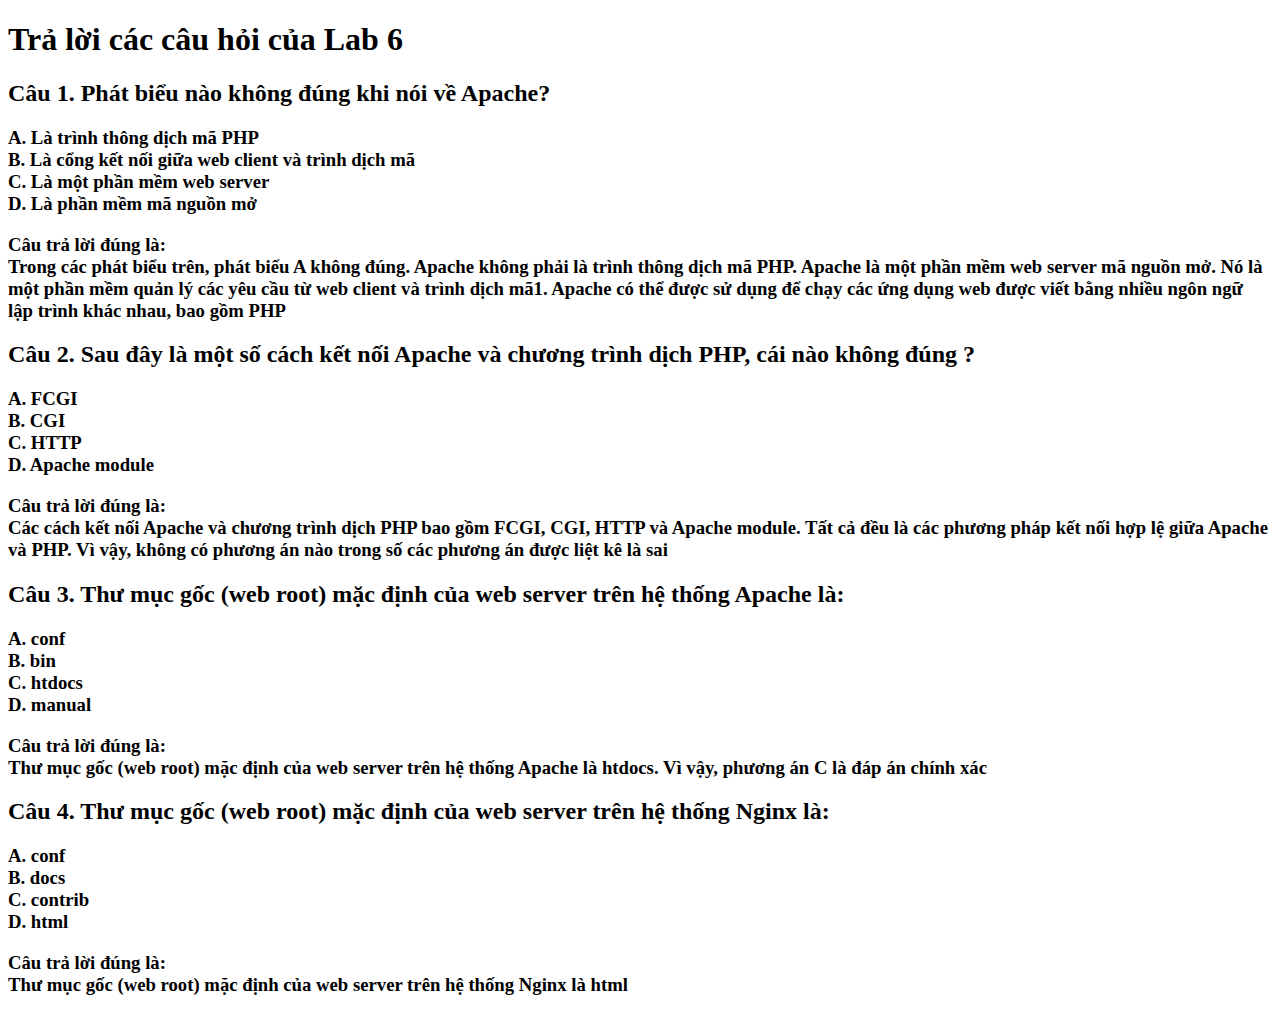
<file: Lab6/TraLoiCauHoiLab6/index.html>
<!DOCTYPE html>
<html lang="en">
<head>
    <meta charset="UTF-8">
    <meta name="viewport" content="width=device-width, initial-scale=1.0">
    <title>Trả lời các câu hỏi của Lab 6</title>
</head>
<body>
    <h1>Trả lời các câu hỏi của Lab 6</h1>
    <h2>Câu 1. Phát biểu nào không đúng khi nói về Apache?</h2>
    <h3>A. Là trình thông dịch mã PHP <br>

        B. Là cổng kết nối giữa web client và trình dịch mã <br>
        
        C. Là một phần mềm web server <br>
        
        D. Là phần mềm mã nguồn mở</h3>

    <h3>Câu trả lời đúng là: <br>
        Trong các phát biểu trên, phát biểu A không đúng. Apache không phải là trình thông dịch mã PHP. Apache là một phần mềm web server mã nguồn mở. Nó là một phần mềm quản lý các yêu cầu từ web client và trình dịch mã1. Apache có thể được sử dụng để chạy các ứng dụng web được viết bằng nhiều ngôn ngữ lập trình khác nhau, bao gồm PHP</h3>
    
    <h2>Câu 2. Sau đây là một số cách kết nối Apache và chương trình dịch PHP, cái nào không đúng ?</h2>
    <h3>A. FCGI <br>

        B. CGI <br>
        
        C. HTTP <br>
        
        D. Apache module</h3>
    <h3>Câu trả lời đúng là: <br>
        Các cách kết nối Apache và chương trình dịch PHP bao gồm FCGI, CGI, HTTP và Apache module. Tất cả đều là các phương pháp kết nối hợp lệ giữa Apache và PHP. Vì vậy, không có phương án nào trong số các phương án được liệt kê là sai</h3>
    <h2>Câu 3. Thư mục gốc (web root) mặc định của web server trên hệ thống Apache là:</h2>
    <h3>A. conf <br>

        B. bin <br>
        
        C. htdocs <br>
        
        D. manual</h3>
    <h3>Câu trả lời đúng là: <br>
        Thư mục gốc (web root) mặc định của web server trên hệ thống Apache là htdocs. Vì vậy, phương án C là đáp án chính xác</h3>
    <h2>Câu 4. Thư mục gốc (web root) mặc định của web server trên hệ thống Nginx là:</h2>
    <h3>A. conf <br>

        B. docs <br>
        
        C. contrib <br>
        
        D. html</h3>
    <h3>Câu trả lời đúng là: <br>
        Thư mục gốc (web root) mặc định của web server trên hệ thống Nginx là html</h3>
</body>
</html>
</file>
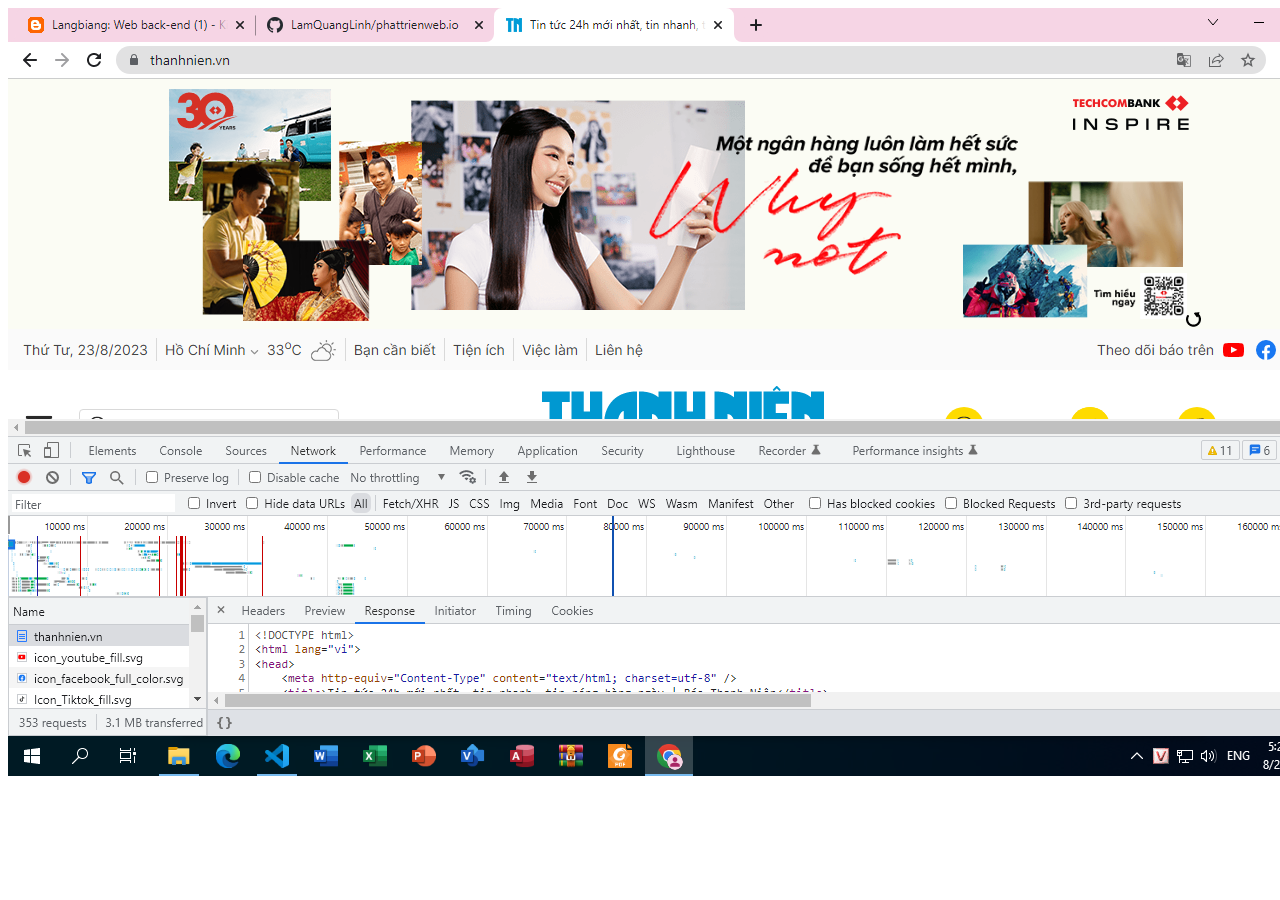
<file: Lab1/Bai 1/Bai 1.html>
<!DOCTYPE html>
<html lang="en">
<head>
    <meta charset="UTF-8">
    <meta name="viewport" content="width=device-width, initial-scale=1.0">
    <title>Document</title>
</head>
<body>
    <img src="Bai 1.png" alt="">
</body>
</html>
</file>
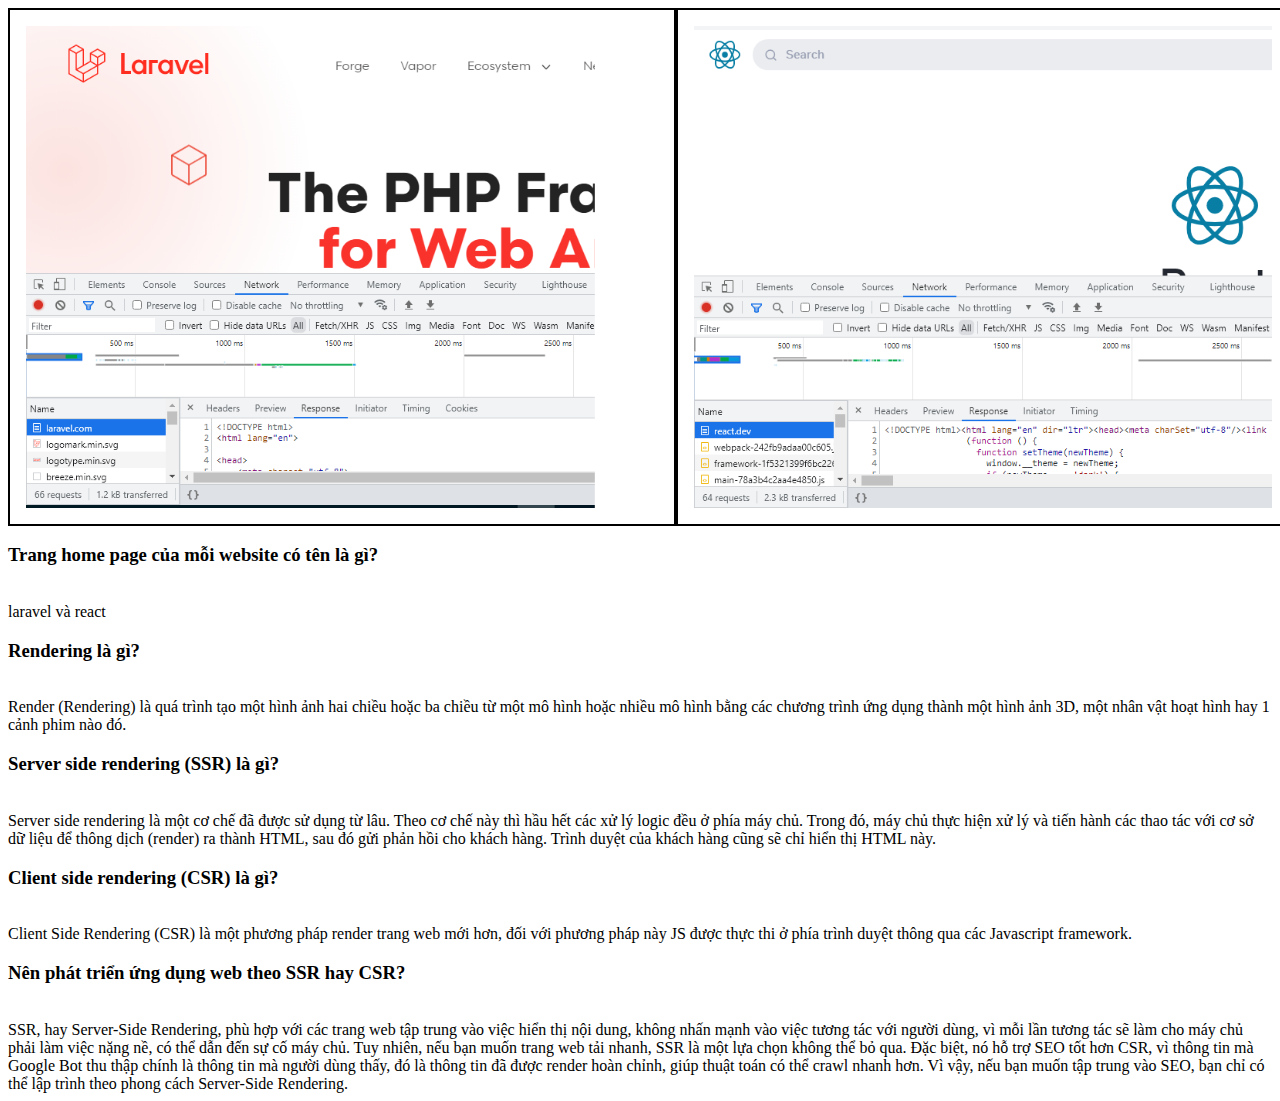
<file: Lab1/Bai 2/bai2.html>
<!DOCTYPE html>
<html lang="en">
<head>
    <meta charset="UTF-8">
    <meta name="viewport" content="width=device-width, initial-scale=1.0">
    <title>Document</title>
    <link rel="stylesheet" href="bai2.css">
</head>
<body>
    <div class ="hehe">
        <img src="bai 2.1.png" alt="">
        <img src="bai 2.2.png" alt="">
    </div>
    <h3>Trang home page của mỗi website có tên là gì?</h3>
    <br>
    laravel và react
    <br>
    <h3>Rendering là gì?</h3>
    <br>
    Render (Rendering) là quá trình tạo một hình ảnh hai chiều hoặc ba chiều từ một mô hình hoặc nhiều mô hình bằng các chương trình ứng dụng thành một hình ảnh 3D, một nhân vật hoạt hình hay 1 cảnh phim nào đó.
    <br>
    <h3>Server side rendering (SSR) là gì?</h3>
    <br>
    Server side rendering là một cơ chế đã được sử dụng từ lâu. Theo cơ chế này thì hầu hết các xử lý logic đều ở phía máy chủ. Trong đó, máy chủ thực hiện xử lý và tiến hành các thao tác với cơ sở dữ liệu để thông dịch (render) ra thành HTML, sau đó gửi phản hồi cho khách hàng. Trình duyệt của khách hàng cũng sẽ chỉ hiển thị HTML này.
    <br>
    <h3> Client side rendering (CSR) là gì?</h3>
    <br>
    Client Side Rendering (CSR) là một phương pháp render trang web mới hơn, đối với phương pháp này JS được thực thi ở phía trình duyệt thông qua các Javascript framework.
    <br>
    <h3> Nên phát triển ứng dụng web theo SSR hay CSR?</h3>
    <br>
    SSR, hay Server-Side Rendering, phù hợp với các trang web tập trung vào việc hiển thị nội dung, không nhấn mạnh vào việc tương tác với người dùng, vì mỗi lần tương tác sẽ làm cho máy chủ phải làm việc nặng nề, có thể dẫn đến sự cố máy chủ. Tuy nhiên, nếu bạn muốn trang web tải nhanh, SSR là một lựa chọn không thể bỏ qua. Đặc biệt, nó hỗ trợ SEO tốt hơn CSR, vì thông tin mà Google Bot thu thập chính là thông tin mà người dùng thấy, đó là thông tin đã được render hoàn chỉnh, giúp thuật toán có thể crawl nhanh hơn. Vì vậy, nếu bạn muốn tập trung vào SEO, bạn chỉ có thể lập trình theo phong cách Server-Side Rendering.
</body>
</html>
</file>
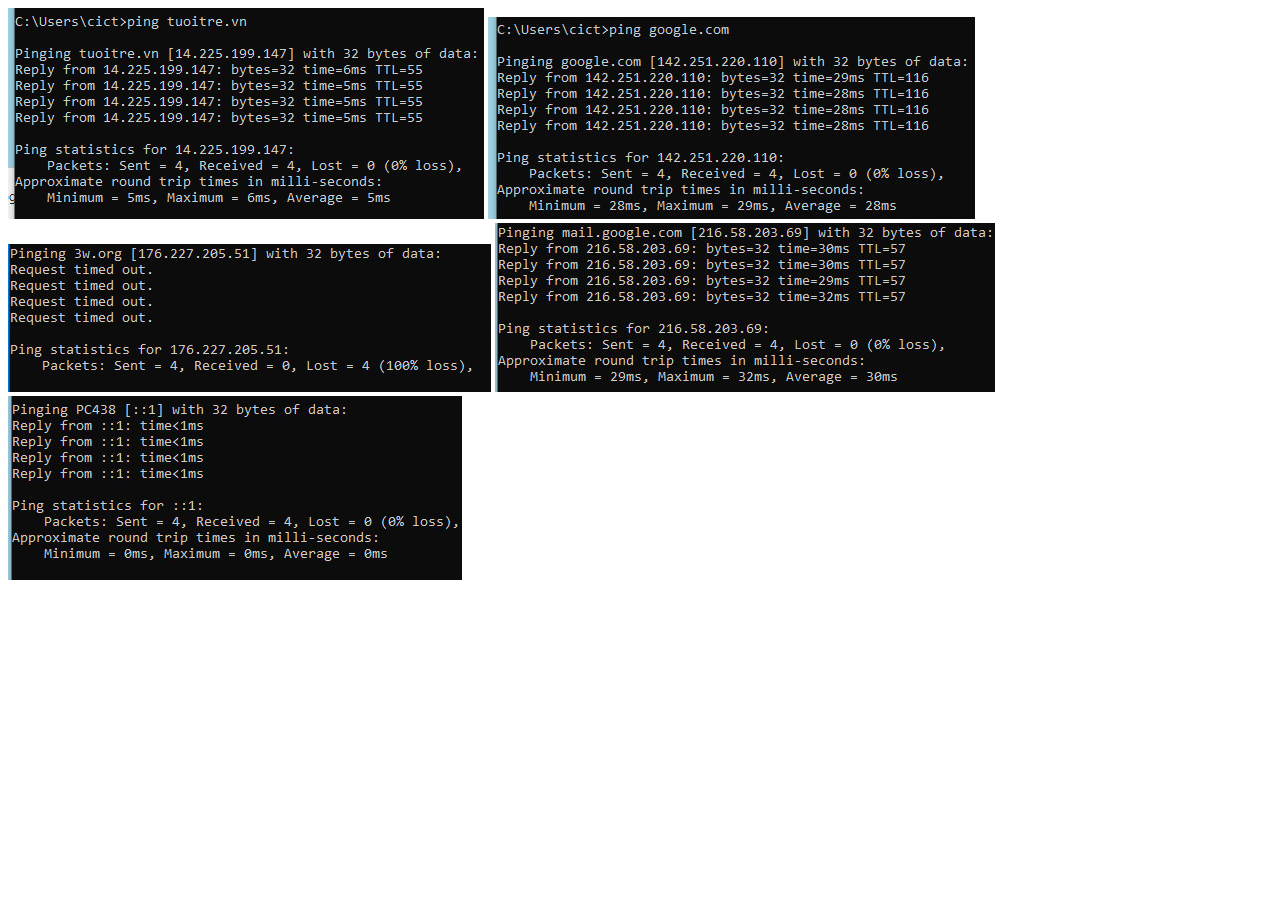
<file: Lab2/Bai1/Bai1.html>
<!DOCTYPE html>
<html lang="en">
<head>
    <meta charset="UTF-8">
    <meta name="viewport" content="width=device-width, initial-scale=1.0">
    <title>Document</title>
</head>
<body>
    <img src="tuoitre.vn.jpg" alt="">
    <img src="google.com.jpg" alt="">
    <img src="3w.org.jpg" alt="">
    <img src="mail.google.com.jpg" alt="">
    <img src="Localhost.jpg" alt="">
</body>
</html>
</file>
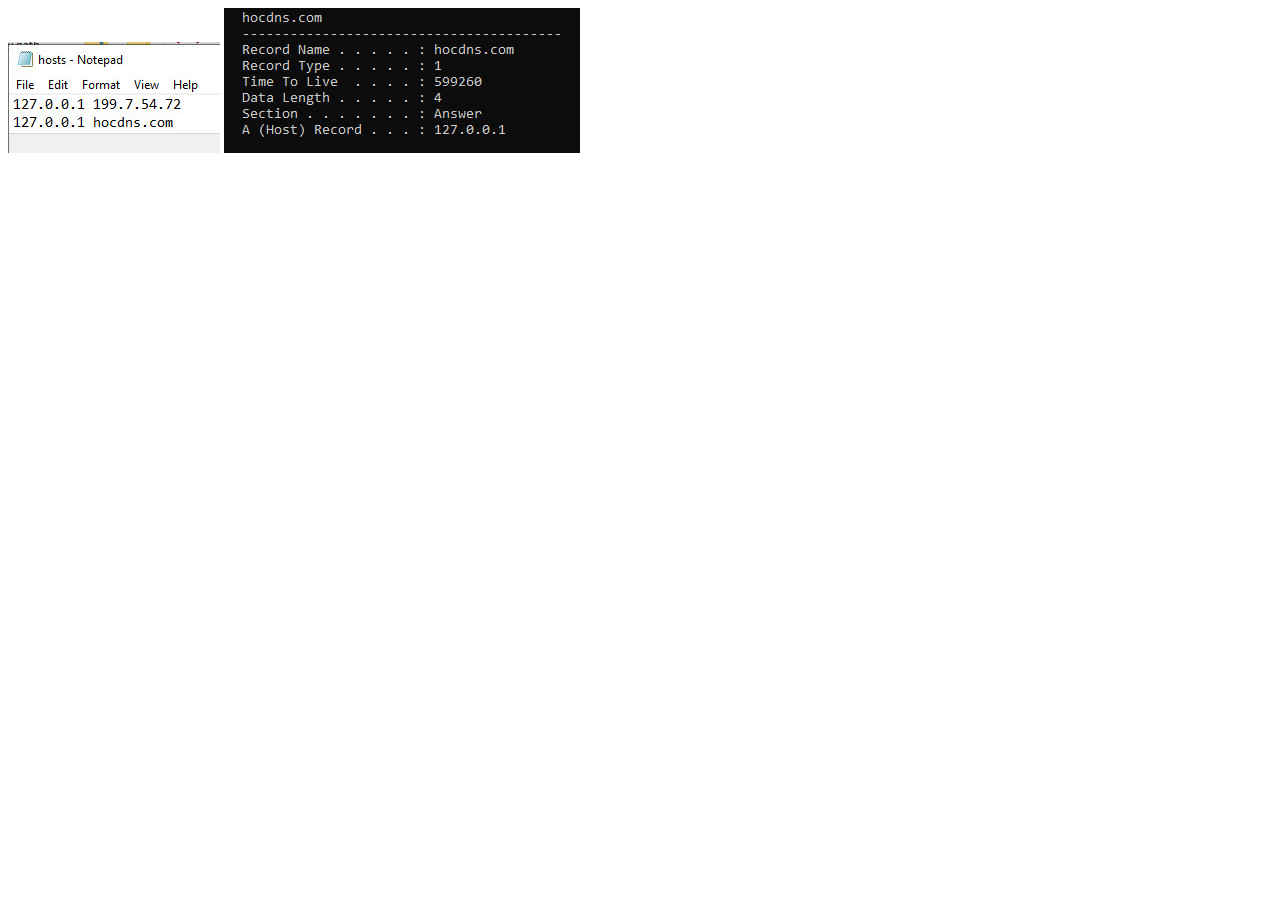
<file: Lab2/Bai2/bai2.html>
<!DOCTYPE html>
<html lang="en">
<head>
    <meta charset="UTF-8">
    <meta name="viewport" content="width=device-width, initial-scale=1.0">
    <title>Document</title>
</head>
<body>
    <img src="hosts.jpg" alt="">
    <img src="hocdns.com.jpg" alt="">
</body>
</html>
</file>
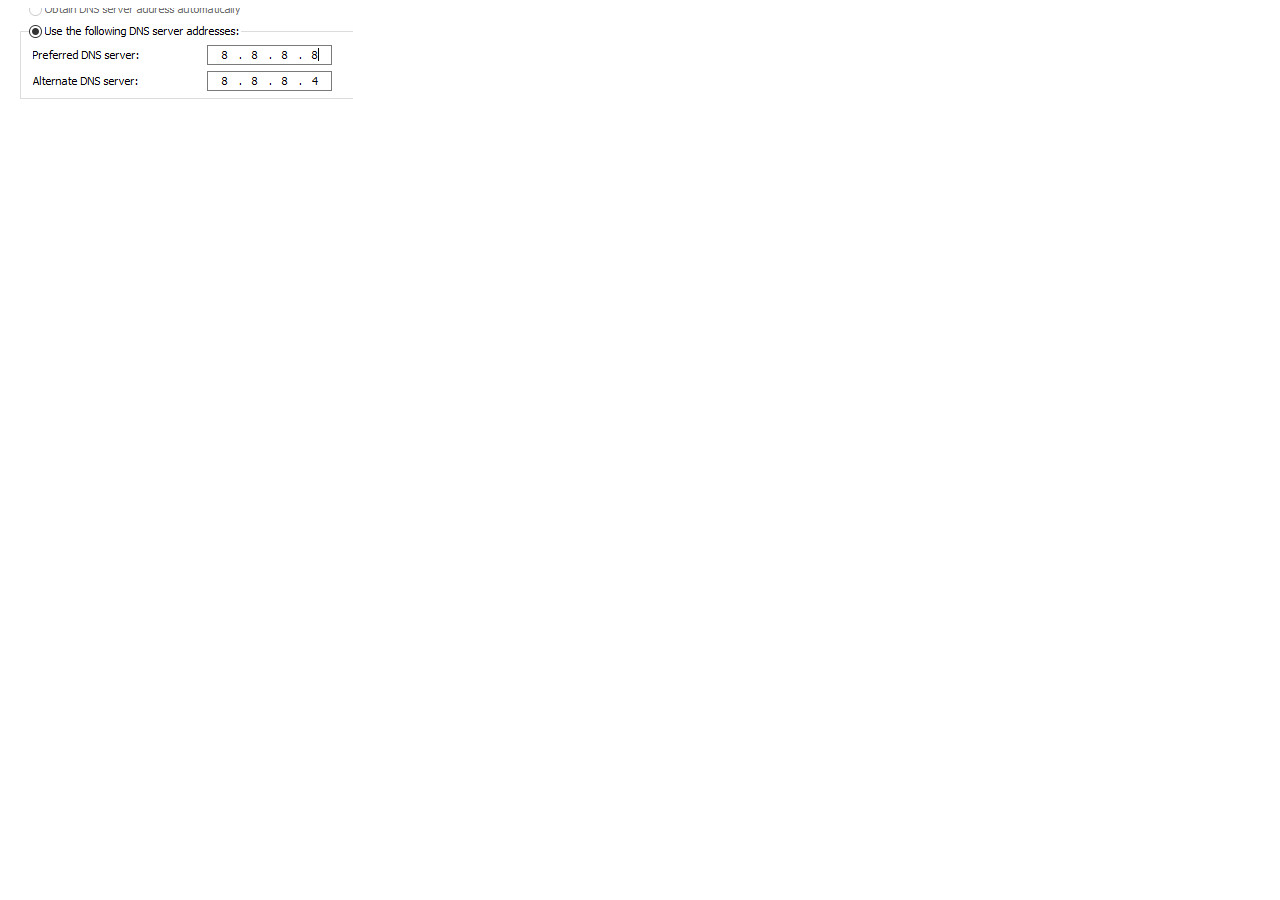
<file: Lab2/Bai3/bai3.html>
<!DOCTYPE html>
<html lang="en">
<head>
    <meta charset="UTF-8">
    <meta name="viewport" content="width=device-width, initial-scale=1.0">
    <title>Document</title>
</head>
<body>
    <img src="dns.jpg" alt="linh bede">

</body>
</html>
</file>
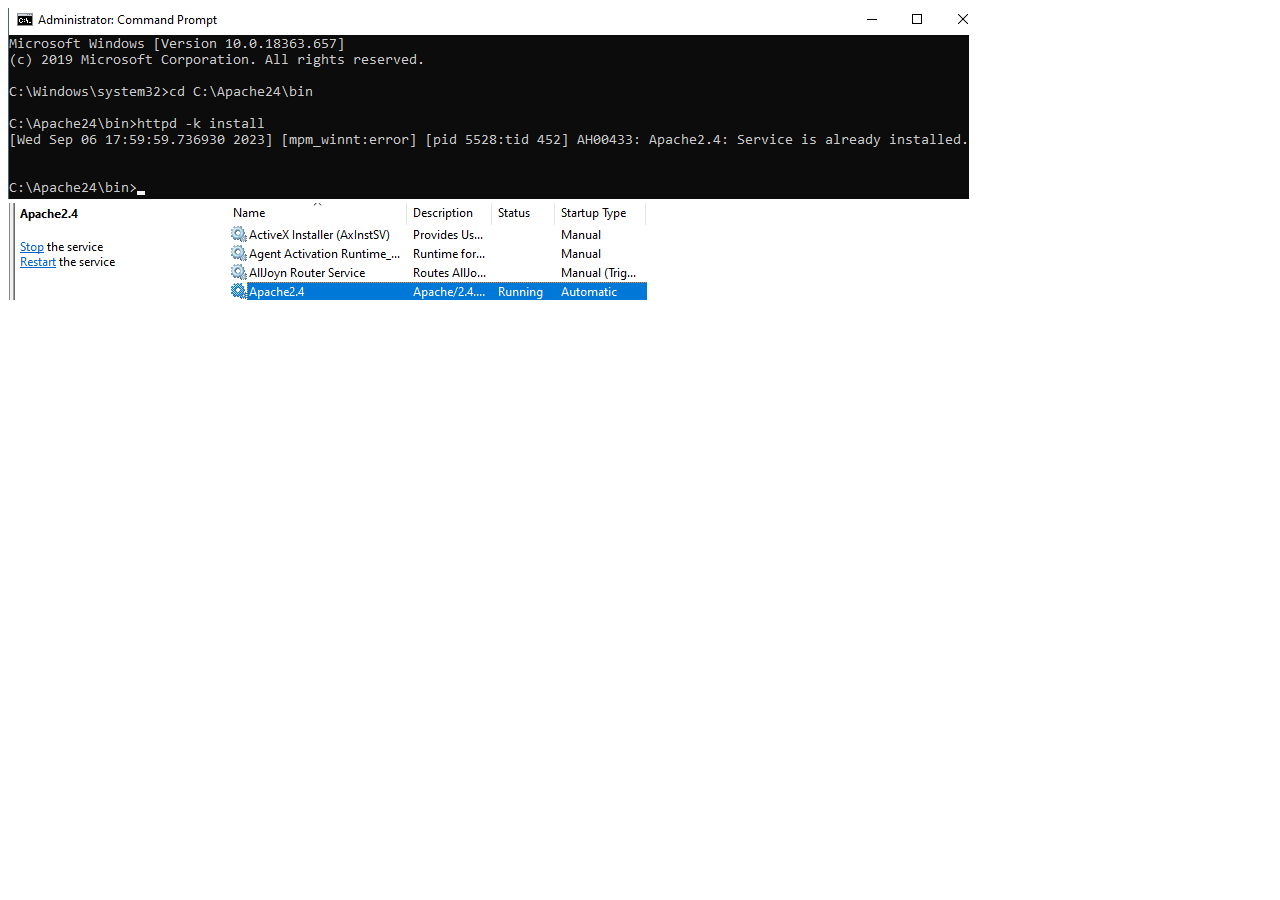
<file: Lab3/Bai1/bai1.html>
<!DOCTYPE html>
<html lang="en">
<head>
    <meta charset="UTF-8">
    <meta name="viewport" content="width=device-width, initial-scale=1.0">
    <title>Document</title>
</head>
<body>
    <img src="caiapache.png" alt="">
    <img src="chayapache.png" alt="">
</body>
</html>
</file>
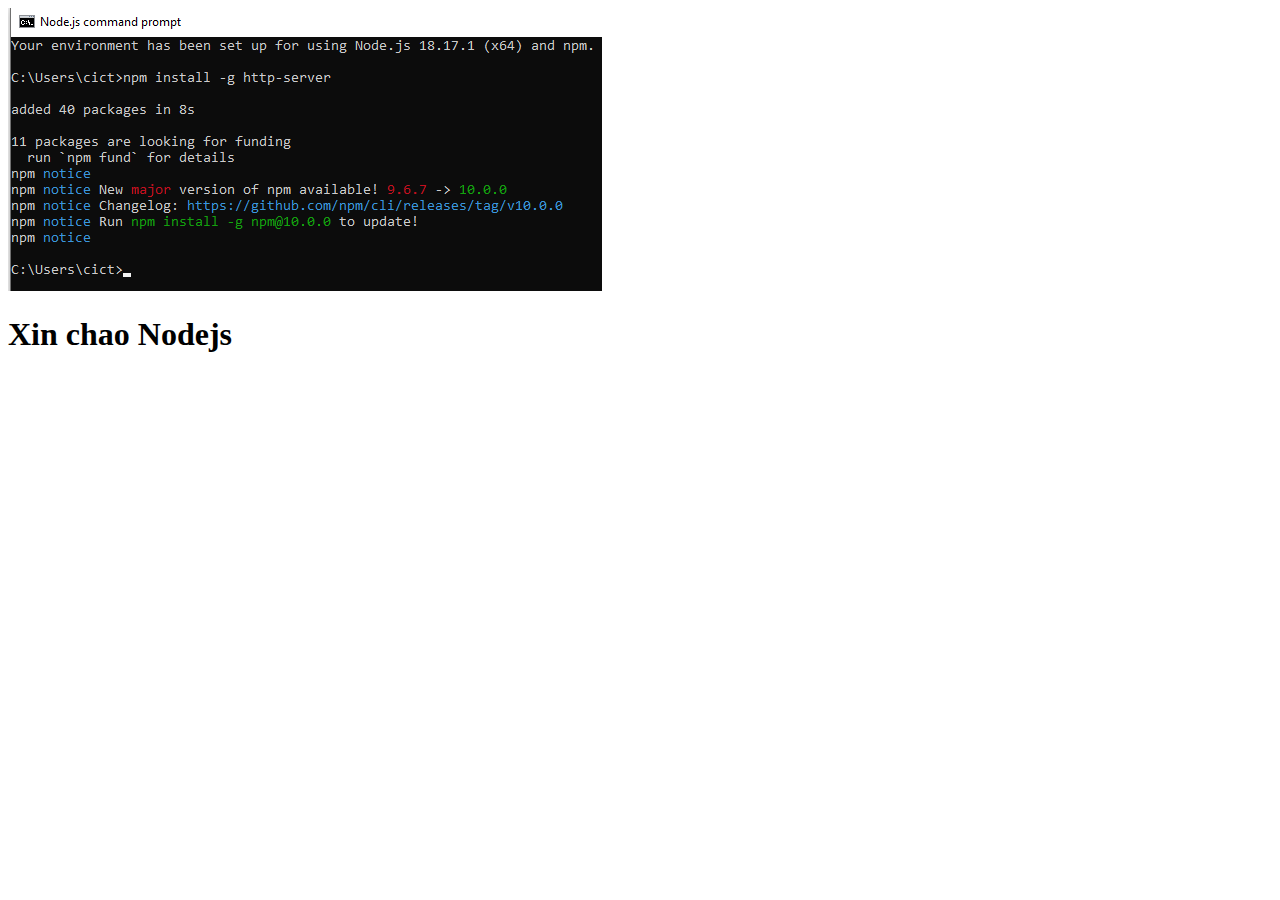
<file: Lab3/Bai2/bai2.html>
<!DOCTYPE html>
<html lang="en">
<head>
    <meta charset="UTF-8">
    <meta name="viewport" content="width=device-width, initial-scale=1.0">
    <title>Document</title>
</head>
<body>
    <img src="nodejs.png" alt="">
    <html><body><h1>Xin chao Nodejs</h1></body></html>
</body>
</html>
</file>
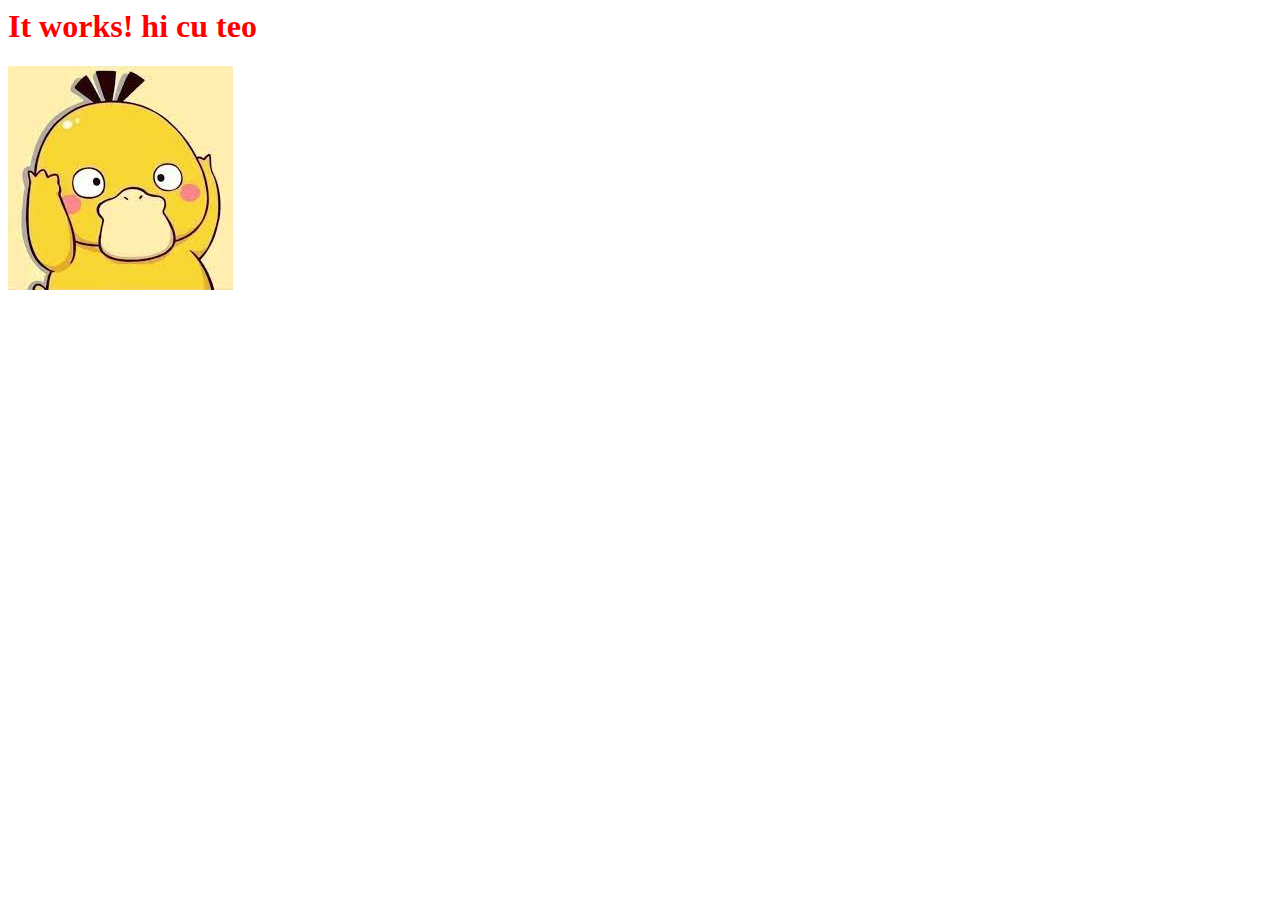
<file: Lab4/Bai1/bai1.html>
<html>

<head> <style> h1 { color: red; } </style> </head>

<body>

            <h1>It works! hi cu teo</h1>
            <img src="convit.jpg" alt="">
<script> alert('hi cu Ti'); </script>

</body></html>
</file>
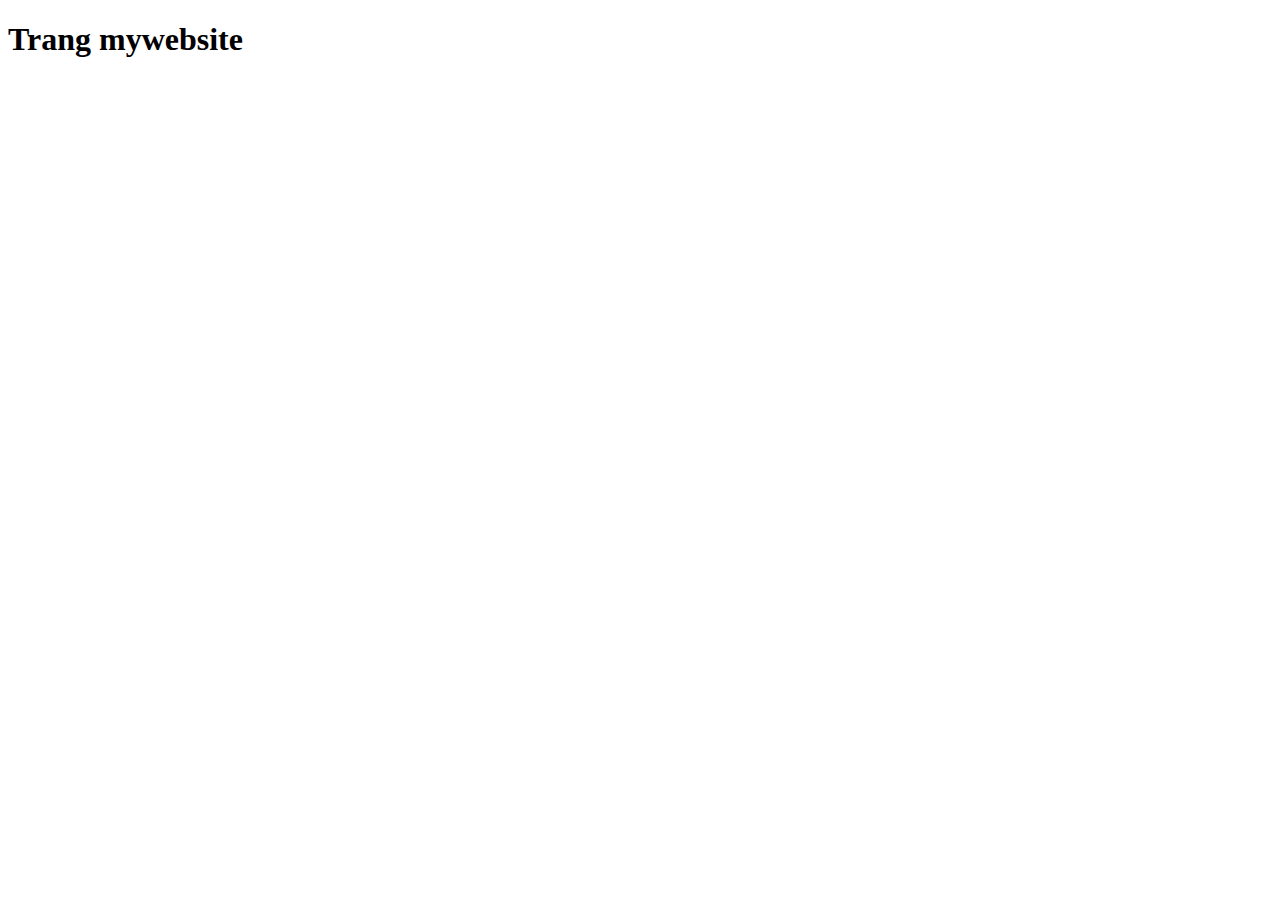
<file: Lab4/Bai2/bai2.html>
<!DOCTYPE html>

<html>

            <head>

                        <title>Trang web cua Teo</title>

            </head>

            <body>

                        <h1>Trang mywebsite</h1>

            </body>

</html>
</file>
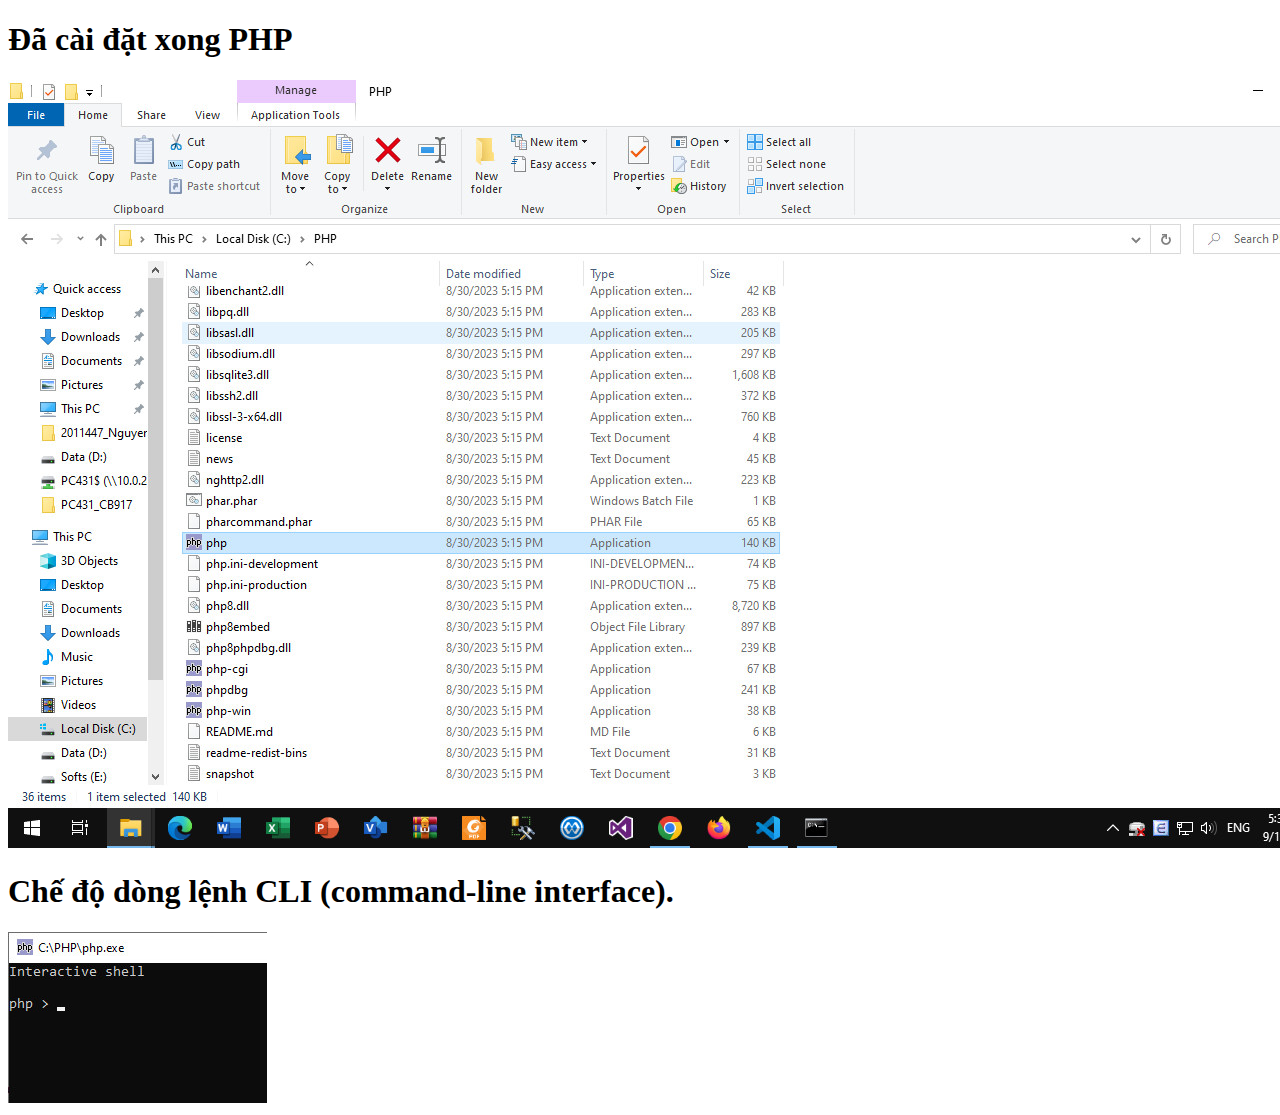
<file: Lab5/Bai1/bai1.html>
<!DOCTYPE html>
<html lang="en">
<head>
    <meta charset="UTF-8">
    <meta name="viewport" content="width=device-width, initial-scale=1.0">
    <title>Document</title>
</head>
<body>
    <h1>Đã cài đặt xong PHP</h1>
    <img src="php.jpg" alt="">
    <h1>Chế độ dòng lệnh CLI (command-line interface).</h1>
    <img src="donglenhphp.jpg" alt="">
</body>
</html>
</file>
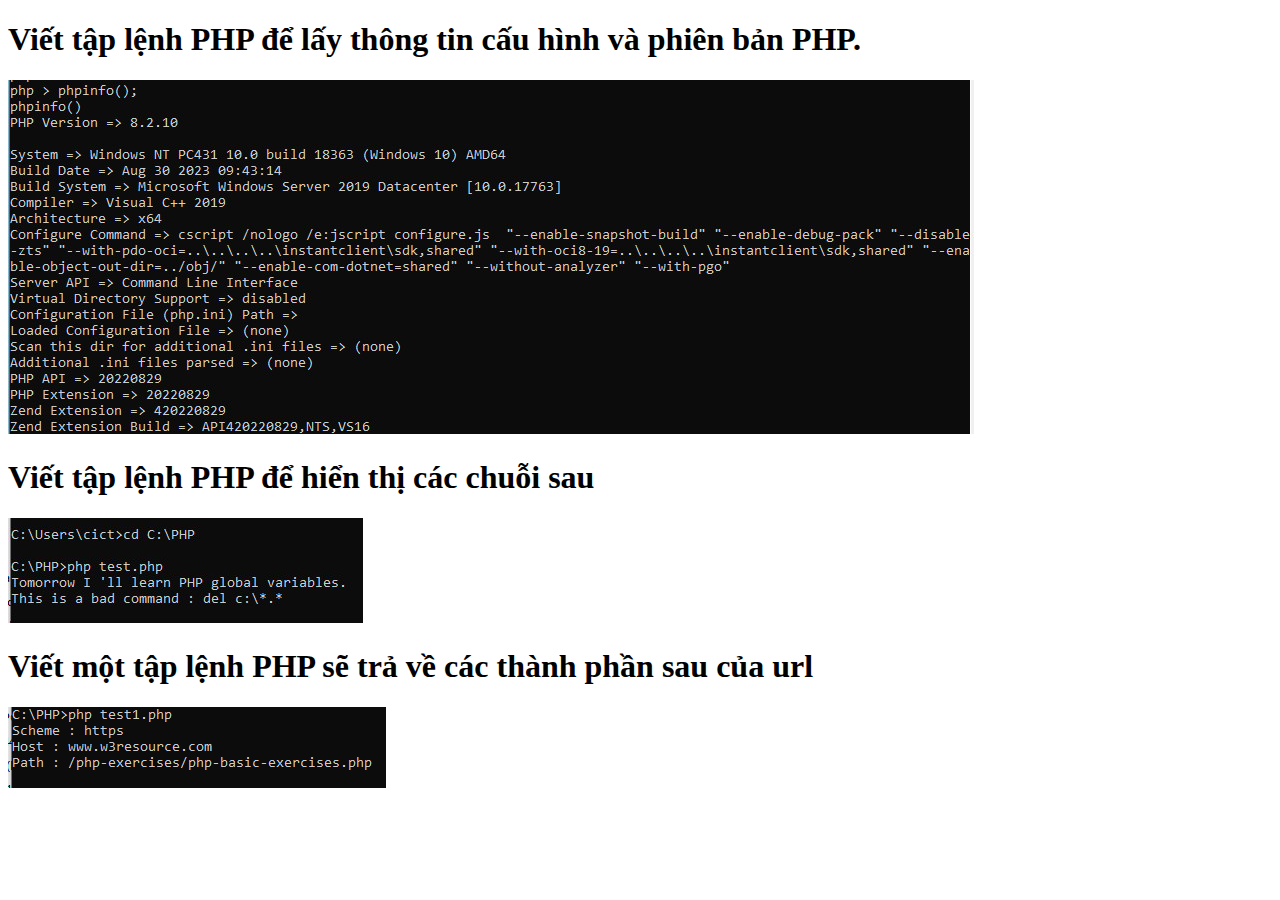
<file: Lab5/Bai2/Bai2.html>
<!DOCTYPE html>
<html lang="en">
<head>
    <meta charset="UTF-8">
    <meta name="viewport" content="width=device-width, initial-scale=1.0">
    <title>Document</title>
</head>
<body>
    <h1>Viết tập lệnh PHP để lấy thông tin cấu hình và phiên bản PHP.</h1>
    <img src="bancapnhatphp.jpg" alt="">
    <h1>Viết tập lệnh PHP để hiển thị các chuỗi sau</h1>
    <img src="commenttrongphp.jpg" alt="">
    <h1>Viết một tập lệnh PHP sẽ trả về các thành phần sau của url</h1>
    <img src="thanhphanphp.jpg" alt="">

</body>
</html>
</file>
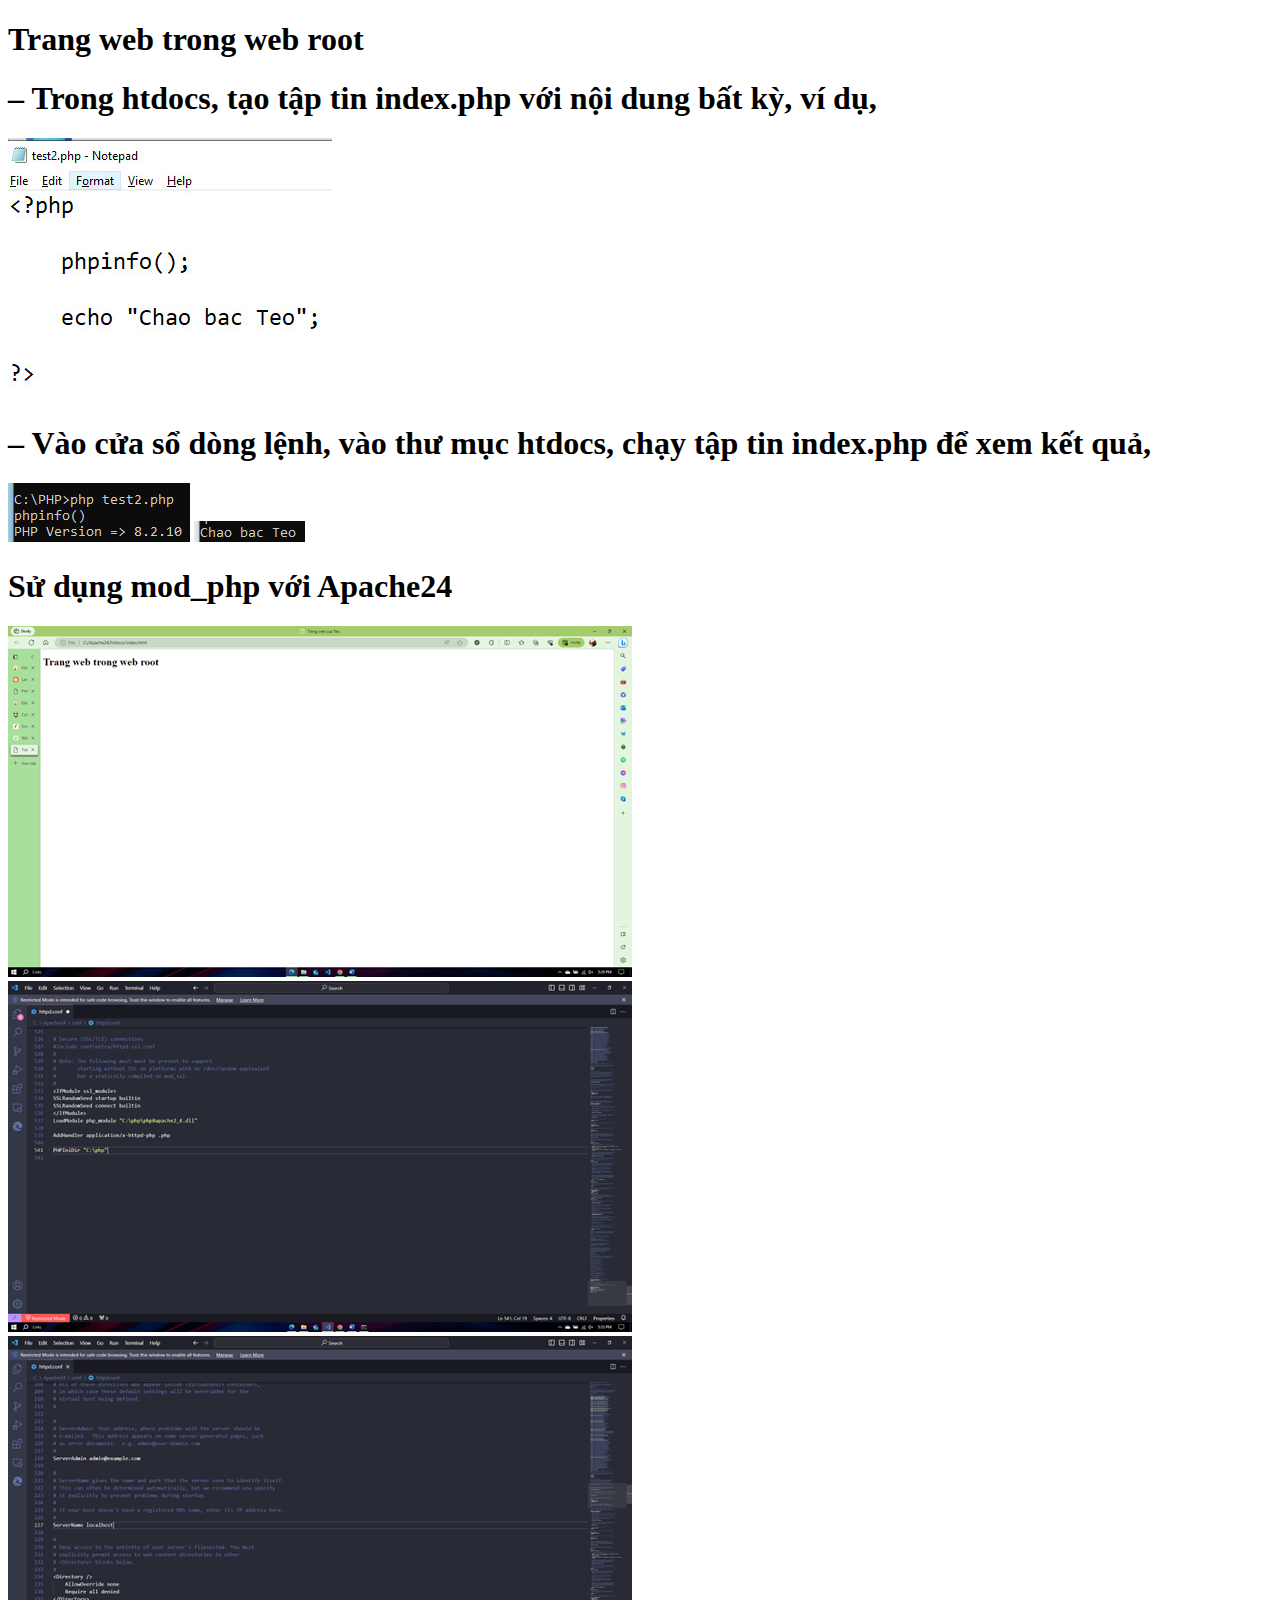
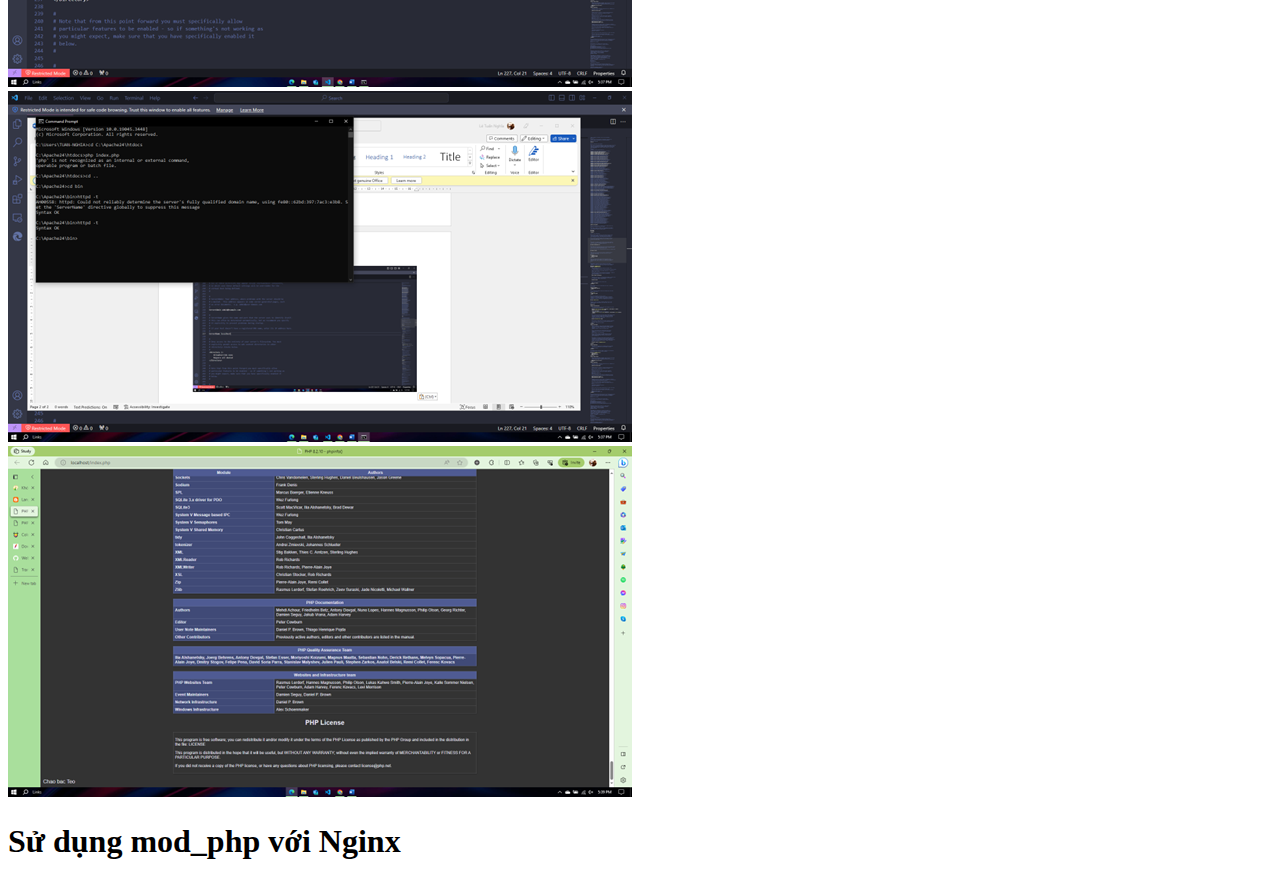
<file: Lab6/Bai1/Bai1.html>
<!DOCTYPE html>
<html lang="en">
<head>
    <meta charset="UTF-8">
    <meta name="viewport" content="width=device-width, initial-scale=1.0">
    <title>Bài 1 của lab 6</title>
</head>
<body>
    <h1>Trang web trong web root</h1>
    <h1>– Trong htdocs, tạo tập tin index.php với nội dung bất kỳ, ví dụ,</h1>
    <img src="index.jpg" alt="">
    <h1>– Vào cửa sổ dòng lệnh, vào thư mục htdocs, chạy tập tin index.php để xem kết quả,</h1>
    <img src="ketquaphp.jpg" alt="">
    <img src="chaocuteo.jpg" alt="">
    <h1>Sử dụng mod_php với Apache24</h1>
    <img src="modapche0.png" alt=""><br>
    <img src="modapche1.png" alt=""><br>
    <img src="modapche2.png" alt=""><br>
    <img src="modapche3.png" alt=""><br>
    <img src="modapche4.png" alt=""><br>
    <h1>Sử dụng mod_php với Nginx</h1>
</body>
</html>
</file>
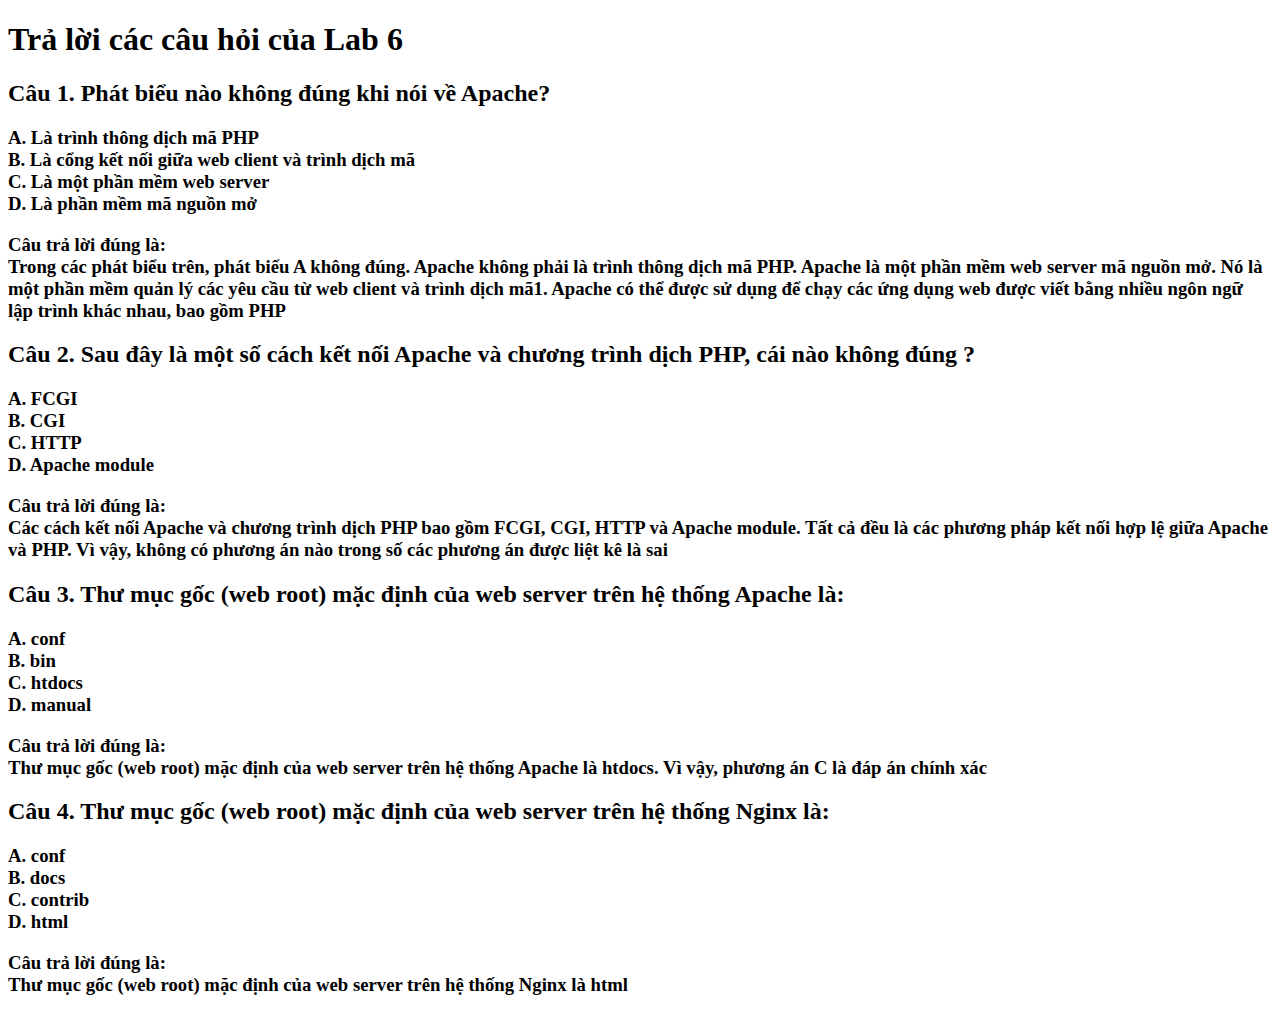
<file: Lab6/Bai1/TN.html>
<!DOCTYPE html>
<html lang="en">
<head>
    <meta charset="UTF-8">
    <meta name="viewport" content="width=device-width, initial-scale=1.0">
    <title>Trả lời các câu hỏi của Lab 6</title>
</head>
<body>
    <h1>Trả lời các câu hỏi của Lab 6</h1>
    <h2>Câu 1. Phát biểu nào không đúng khi nói về Apache?</h2>
    <h3>A. Là trình thông dịch mã PHP <br>

        B. Là cổng kết nối giữa web client và trình dịch mã <br>
        
        C. Là một phần mềm web server <br>
        
        D. Là phần mềm mã nguồn mở</h3>

    <h3>Câu trả lời đúng là: <br>
        Trong các phát biểu trên, phát biểu A không đúng. Apache không phải là trình thông dịch mã PHP. Apache là một phần mềm web server mã nguồn mở. Nó là một phần mềm quản lý các yêu cầu từ web client và trình dịch mã1. Apache có thể được sử dụng để chạy các ứng dụng web được viết bằng nhiều ngôn ngữ lập trình khác nhau, bao gồm PHP</h3>
    
    <h2>Câu 2. Sau đây là một số cách kết nối Apache và chương trình dịch PHP, cái nào không đúng ?</h2>
    <h3>A. FCGI <br>

        B. CGI <br>
        
        C. HTTP <br>
        
        D. Apache module</h3>
    <h3>Câu trả lời đúng là: <br>
        Các cách kết nối Apache và chương trình dịch PHP bao gồm FCGI, CGI, HTTP và Apache module. Tất cả đều là các phương pháp kết nối hợp lệ giữa Apache và PHP. Vì vậy, không có phương án nào trong số các phương án được liệt kê là sai</h3>
    <h2>Câu 3. Thư mục gốc (web root) mặc định của web server trên hệ thống Apache là:</h2>
    <h3>A. conf <br>

        B. bin <br>
        
        C. htdocs <br>
        
        D. manual</h3>
    <h3>Câu trả lời đúng là: <br>
        Thư mục gốc (web root) mặc định của web server trên hệ thống Apache là htdocs. Vì vậy, phương án C là đáp án chính xác</h3>
    <h2>Câu 4. Thư mục gốc (web root) mặc định của web server trên hệ thống Nginx là:</h2>
    <h3>A. conf <br>

        B. docs <br>
        
        C. contrib <br>
        
        D. html</h3>
    <h3>Câu trả lời đúng là: <br>
        Thư mục gốc (web root) mặc định của web server trên hệ thống Nginx là html</h3>
</body>
</html>
</file>
<file: Lab1/Bai 2/bai2.css>
.hehe {
    display: flex;
}

.hehe img {
    width: 50%;

    padding: 16px;
    border: 2px solid black;
}
</file>
